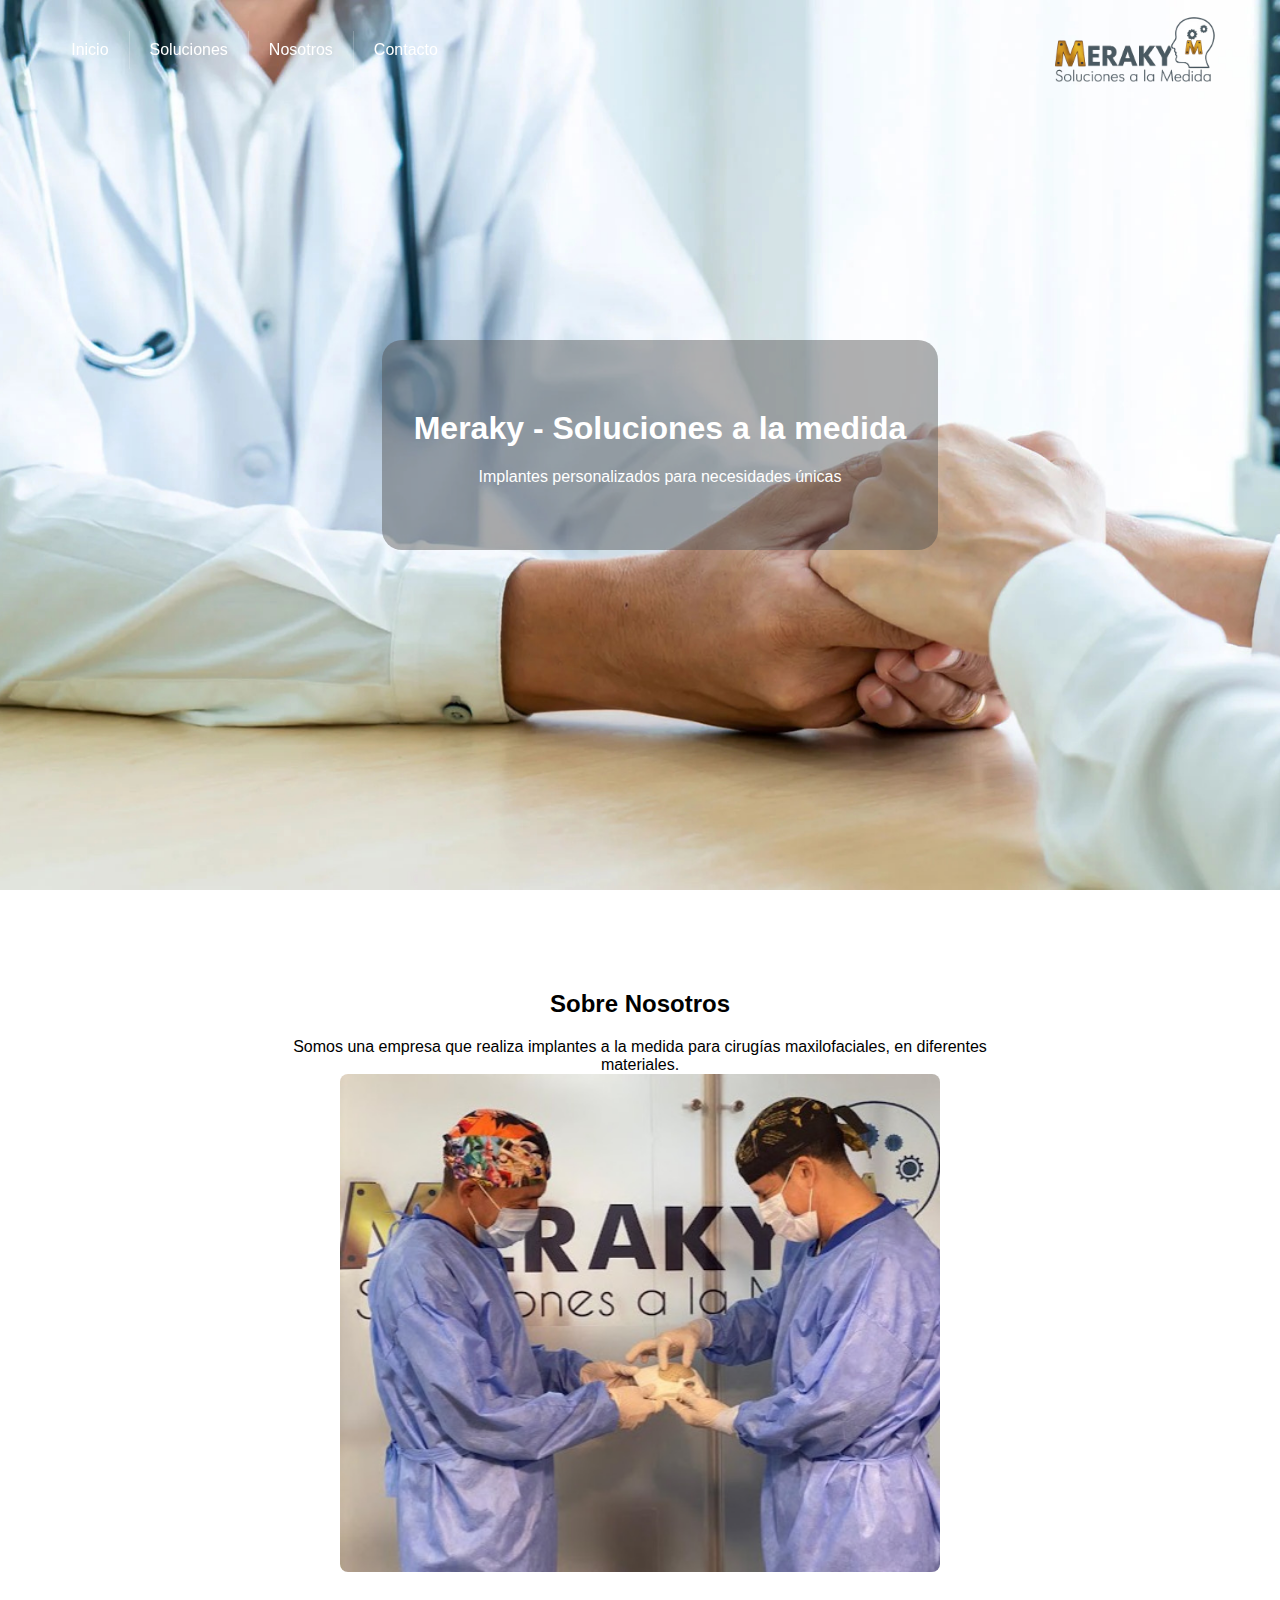
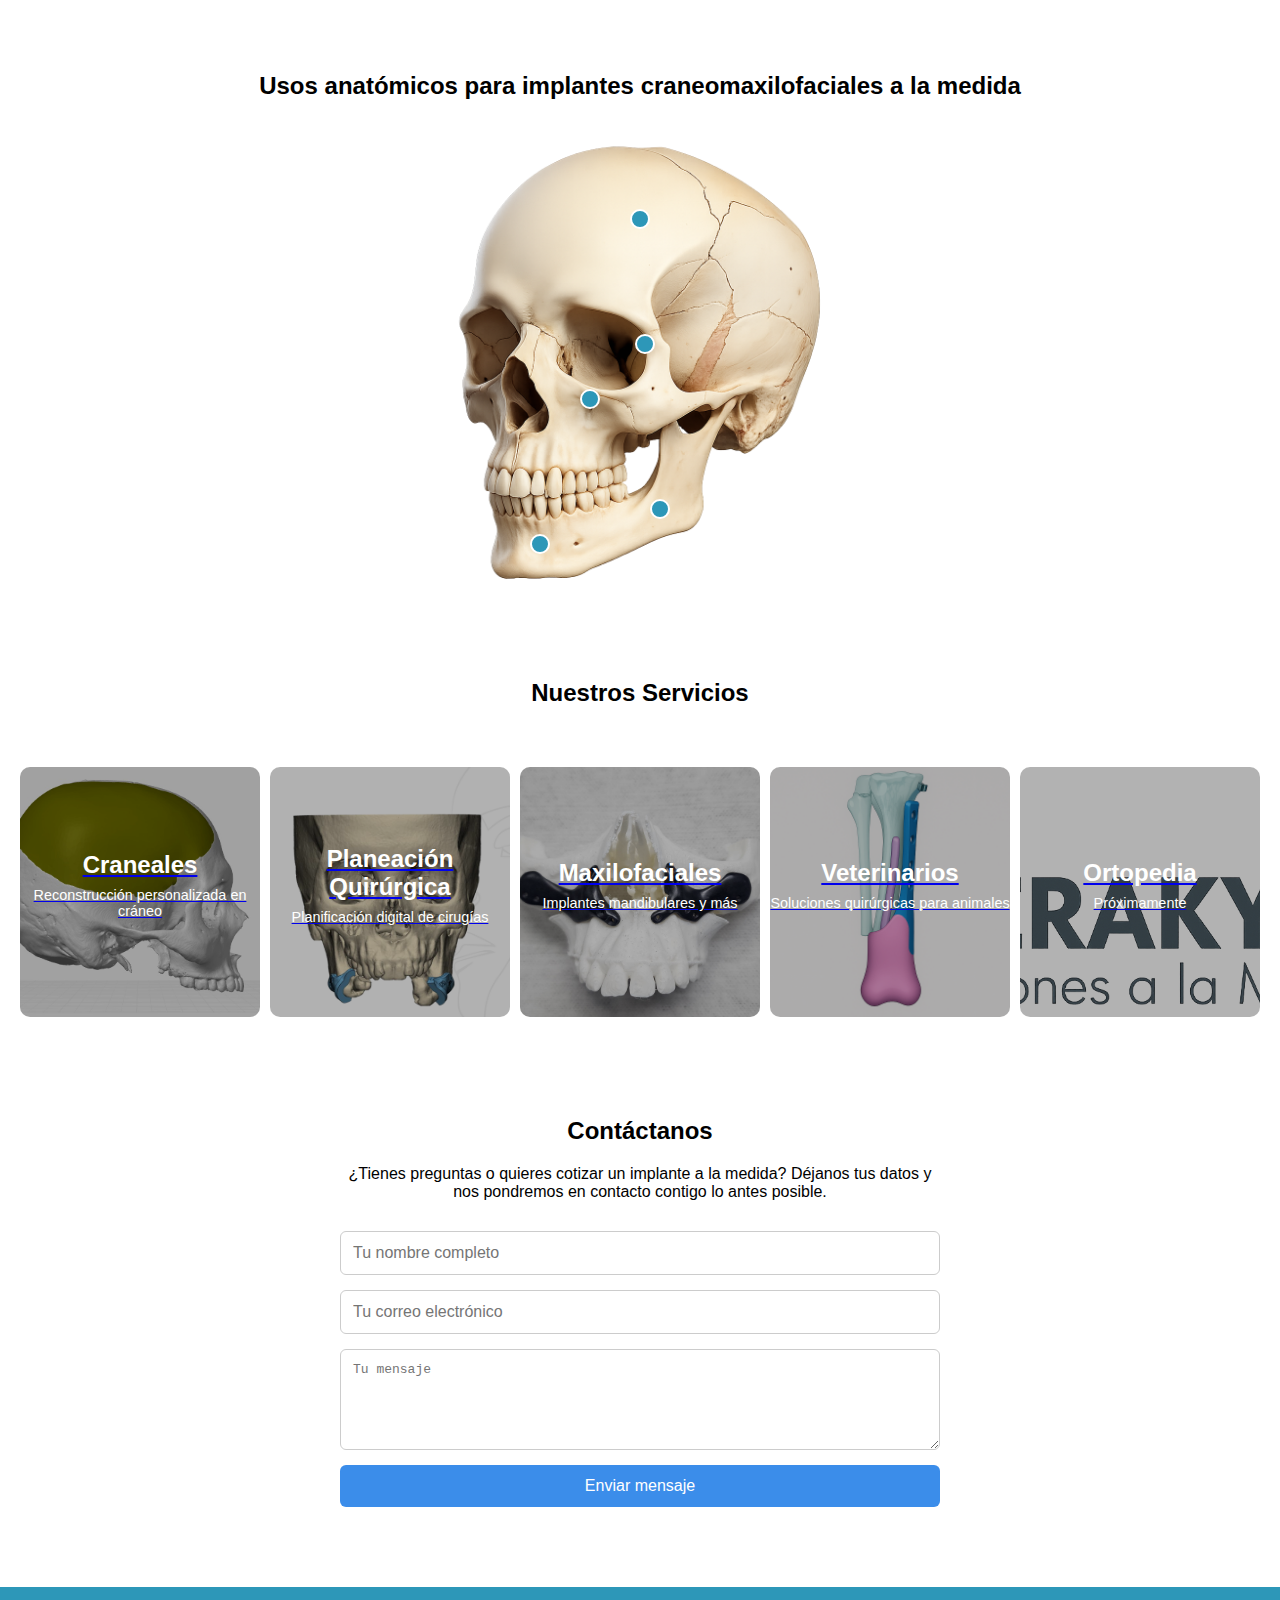
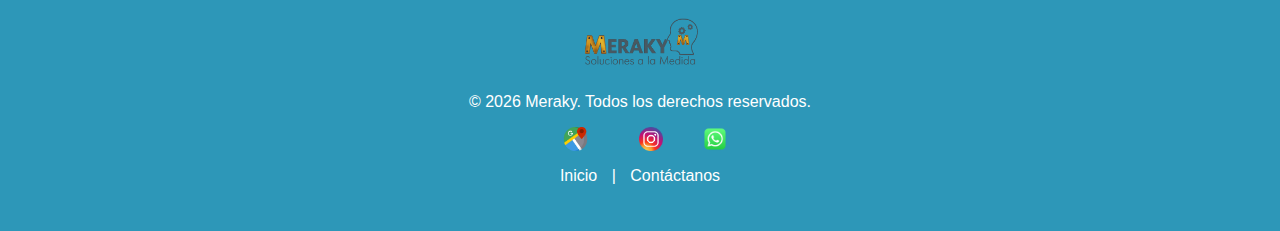
<file: index.html>
<!DOCTYPE html>
<html lang="es">
<head>
  <meta charset="UTF-8" />
  <meta name="viewport" content="width=device-width, initial-scale=1.0"/>
  <title>Meraky - Soluciones a la medida</title>
  <link rel="icon" type="image/png" href="img\favicon.png">
  
  <!-- SEO Básico -->
  <meta name="description" content="Meraky ofrece implantes personalizados a la medida, planificación quirúrgica y soluciones innovadoras en materiales como PEEK y PMMA.">
  <meta name="keywords" content="Meraky, implantes personalizados, cirugía maxilofacial, craneales, PEEK, PMMA, planificación quirúrgica">

  <!-- Swiper CSS -->
  <link rel="stylesheet" href="https://cdn.jsdelivr.net/npm/swiper@10/swiper-bundle.min.css" />
  <link rel="stylesheet" href="css/style.css">
</head>
<body>

<!-- HEADER que aparece al hacer scroll -->
<header id="main-header" class="transparente">
  <div class="header-content">
    <nav>
      <ul>
        <li><a href="index.html">Inicio</a></li>
        <li>
          <a href="#">Soluciones</a>
          <ul>
            <li><a href="consultoria.html">Consultoría</a></li>
            <li><a href="materiales.html">Materiales</a></li>
            <li><a href="capacitacion.html">Capacitación</a></li>
          </ul>
        </li>
        <li><a href="#nosotros">Nosotros</a></li>
        <li><a href="#contacto">Contacto</a></li>
      </ul>
    </nav>
    <div class="logo-right">
      <img src="img\LOGO_MERAKY.png" alt="Logo Meraky" />
    </div>
  </div>
</header>

<!-- Hero inicial con imagen de fondo -->
 
<section id="hero">
  <div class="hero-overlay">
    <h1>Meraky - Soluciones a la medida</h1>
    <p>Implantes personalizados para necesidades únicas</p>
  </div>
</section>

<!-- ========== SOBRE NOSOTROS ========== -->
<section id="nosotros" class="sobre-nosotros">
  <h2>Sobre Nosotros</h2>
  <p style="max-width: 700px; margin: auto;">
    Somos una empresa que realiza implantes a la medida para cirugías maxilofaciales, en diferentes materiales.
  </p>
  <img src="img\equipo_meraky.jpg" alt="Equipo profesional de Meraky trabajando" />
</section>

<!-- ========== ESQUELETO INTERACTIVO ========== -->
<section id="cirugias-implantes">
  <h2 style="text-align:center; color:#000000;">Usos anatómicos para implantes craneomaxilofaciales a la medida</h2>
  <div class="esqueleto-interactivo">
    <img src="img\Craneo.png" alt="Esqueleto humano Meraky" />  
    <!-- Tooltips anatómicos -->
    <div class="punto" style="top: 20%; left: 50%;">
      <div class="tooltip-personalizado">
        <img src="img\implante-craneo.jpg" alt="Implante craneal" />
        <h3>Implante Craneal</h3>
        <p>Diseñado a medida en PEEK o titanio para reconstrucción ósea.</p>
      </div>
    </div> 
    <div class="punto" style="top: 45%; left: 51%;">
      <div class="tooltip-personalizado">
        <img src="img\ojito.jpg" alt="Implante orbital" />
        <h3>Implante Orbital</h3>
        <p>Reconstrucción personalizada para cavidad ocular.</p>
      </div>
    </div> 
    <div class="punto" style="top: 56%; left: 40%;">
      <div class="tooltip-personalizado">
        <img src="img\ojito2.jpg" alt="Implante orbitario" />
        <h3>Implante Orbitario</h3>
        <p>Diseño anatómico para reconstrucción ocular derecha.</p>
      </div>
    </div>
    <div class="punto" style="top: 78%; left: 54%;">
      <div class="tooltip-personalizado">
        <img src="img\mandi.jpg" alt="Implante mandibular personalizado" />
        <h3>Implante Mandibular</h3>
        <p>Diseño 3D exacto para reconstrucción mandibular.</p>
      </div>
    </div>
    <div class="punto" style="top: 85%; left: 30%;">
      <div class="tooltip-personalizado">
        <img src="img\menton.jpg" alt="Implante de mentón" />
        <h3>Implante Mentón</h3>
        <p>Restauración estética y funcional del mentón.</p>
      </div>
    </div>
  </div>
</section>

<!-- ========== NUESTROS SERVICIOS ========== -->
<h2 style="text-align: center;">Nuestros Servicios</h2>
<section id="servicios" class="servicios-grid">
  <div class="servicio" style="background-image: url('img/craneales.jpg');">
    <a href="craneales.html">
      <div class="overlay">
        <h3>Craneales</h3>
        <p>Reconstrucción personalizada en cráneo</p>
      </div>
    </a>
  </div>
  <div class="servicio" style="background-image: url('img/planeacion.png');">
    <a href="planeacion.html">
      <div class="overlay">
        <h3>Planeación Quirúrgica</h3>
        <p>Planificación digital de cirugías</p>
      </div>
    </a>
  </div>
  <div class="servicio" style="background-image: url('img/maxilofaciales.jpg');">
    <a href="maxilofaciales.html">
      <div class="overlay">
        <h3>Maxilofaciales</h3>
        <p>Implantes mandibulares y más</p>
      </div>
    </a>
  </div>
  <div class="servicio" style="background-image: url('img/veterinarios.png');">
    <a href="veterinarios.html">
      <div class="overlay">
        <h3>Veterinarios</h3>
        <p>Soluciones quirúrgicas para animales</p>
      </div>
    </a>
  </div>
  <div class="servicio" style="background-image: url('img/LOGO_MERAKY.png');">
    <a href="ortopedia.html">
      <div class="overlay">
        <h3>Ortopedia</h3>
        <p>Próximamente</p>
      </div>
    </a>
  </div>
</section>

<!-- ========== CONTACTO ========== -->
<section id="contacto" class="contacto">
  <h2>Contáctanos</h2>
  <p style="text-align: center; max-width: 600px; margin: auto;">
    ¿Tienes preguntas o quieres cotizar un implante a la medida? Déjanos tus datos y nos pondremos en contacto contigo lo antes posible.
  </p>
  <form action="https://formspree.io/f/mrbqvbgk" method="POST" class="formulario-contacto">
    <input type="text" name="nombre" placeholder="Tu nombre completo" required>
    <input type="email" name="email" placeholder="Tu correo electrónico" required>
    <textarea name="mensaje" rows="5" placeholder="Tu mensaje" required></textarea>
    <button type="submit">Enviar mensaje</button>
  </form>
  <div id="mensaje-exito" class="notificacion-exito">
    ¡Gracias por tu mensaje! Te responderemos pronto.
  </div>
</section>

<!-- ========== FOOTER ========== -->
<footer>
  <div class="footer-content">
    <img src="img\LOGO_MERAKY.png" alt="Logo de Meraky" style="height: 50px; margin-bottom: 10px;" />
    <p>© <span id="anio"></span> Meraky. Todos los derechos reservados.</p>
    <div style="margin: 10px 0;">
      <a href="https://maps.app.goo.gl/mAawoEfUnV61vtST7" target="_blank" title="Ubicación">
        <img src="img\facebook-icon.png" alt="Ubicación Google Maps" style="height: 24px; margin: 0 8px;" />
      </a>
      <a href="https://www.instagram.com/meraky62018" target="_blank" title="Instagram">
        <img src="img\instagram-icon.png" alt="Instagram Meraky" style="height: 24px; margin: 0 8px;" />
      </a>
      <a href="https://wa.me/5730175688720" target="_blank" title="WhatsApp">
        <img src="img\whatsapp-icon.png" alt="WhatsApp Meraky" style="height: 24px; margin: 0 8px;" />
      </a>
    </div>
    <p><a href="#inicio">Inicio</a> | <a href="#contacto">Contáctanos</a></p>
  </div>
</footer>

<!-- ========== JS ========== -->
<script src="https://cdn.jsdelivr.net/npm/swiper@10/swiper-bundle.min.js"></script>
<script src="js/main.js"></script>
</body>
</html>
</file>
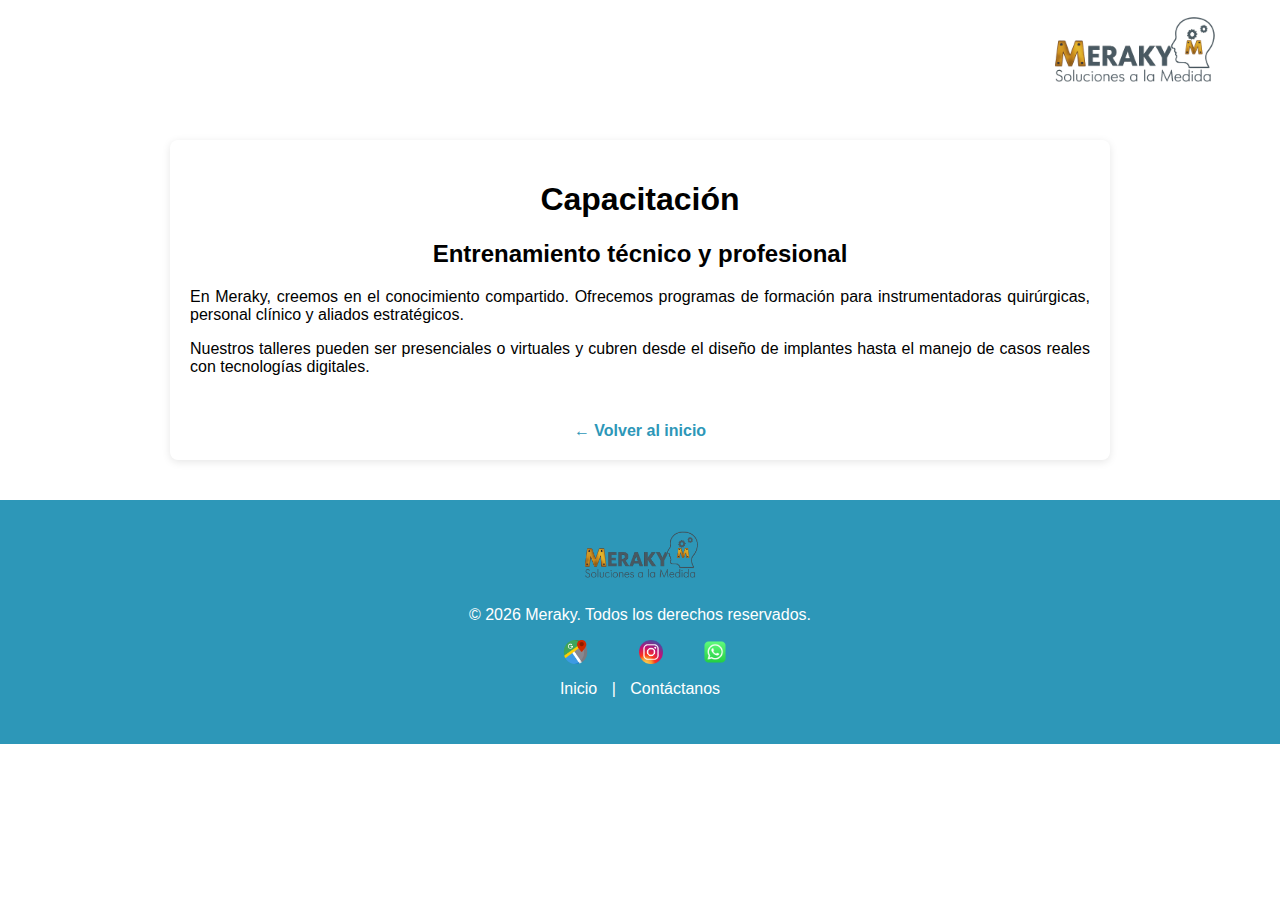
<file: capacitacion.html>
<!DOCTYPE html>
<html lang="es">
<head>
  <meta charset="UTF-8">
  <meta name="viewport" content="width=device-width, initial-scale=1.0">
  <title>Capacitación - Meraky</title>
  <link rel="icon" type="image/png" href="img\favicon.png">
<link rel="stylesheet" href="css/style.css">
  </head>
<body>
<!-- Parte superior -->
    <header class="header-azul">
      <div class="header-content">
    <nav>
      <ul>
        <li><a href="index.html">Inicio</a></li>
        <li>
          <a href="#">Soluciones</a>
          <ul>
            <li><a href="consultoria.html">Consultoría</a></li>
            <li><a href="materiales.html">Materiales</a></li>
            <li><a href="capacitacion.html">Capacitación</a></li>
          </ul>
        </li>
        <li><a href="sobre-nosotros.html">Nosotros</a></li>
        <li><a href="#contacto">Contacto</a></li>
      </ul>
    </nav>
    <div class="logo-right">
      <img src="img\LOGO_MERAKY.png" alt="Logo Meraky" />
    </div>
  </div>
</header>  
<!-- CAPACITACIÓN -->
  <main>
    <h1>Capacitación</h1>
    <h2>Entrenamiento técnico y profesional</h2>
    <p>En Meraky, creemos en el conocimiento compartido. Ofrecemos programas de formación para instrumentadoras quirúrgicas, personal clínico y aliados estratégicos.</p>
    <p>Nuestros talleres pueden ser presenciales o virtuales y cubren desde el diseño de implantes hasta el manejo de casos reales con tecnologías digitales.</p>
<!-- VOLVER INICIO -->
    <a class="volver" href="index.html">&larr; Volver al inicio</a>
  </main>
<!-- PARTE INFERIOR -->
  <footer>
    <div class="footer-content">
      <img src="img\LOGO_MERAKY.png" alt="Logo Meraky" style="height: 50px; margin-bottom: 10px;" />
      <p>© <span id="anio"></span> Meraky. Todos los derechos reservados.</p>
      <div style="margin: 10px 0;">
        <a href="https://maps.app.goo.gl/mAawoEfUnV61vtST7" target="_blank" title="Ubicación">
          <img src="img\facebook-icon.png" alt="Ubicación" style="height: 24px; margin: 0 8px;" />
        </a>
        <a href="https://www.instagram.com/meraky62018?utm_source=ig_web_button_share_sheet&igsh=ZDNlZDc0MzIxNw==" target="_blank" title="Instagram">
          <img src="img\instagram-icon.png" alt="Instagram" style="height: 24px; margin: 0 8px;" />
        </a>
        <a href="https://wa.me/573175688720" target="_blank" title="WhatsApp">
          <img src="img\whatsapp-icon.png" alt="WhatsApp" style="height: 24px; margin: 0 8px;" />
        </a>
      </div>
      <p>
        <a href="index.html">Inicio</a> |
        <a href="index.html#contacto">Contáctanos</a>
      </p>
    </div>
  </footer>
<script src="https://cdn.jsdelivr.net/npm/swiper@10/swiper-bundle.min.js"></script>
<script src="js/main.js"></script>
</body>
</html>
</file>
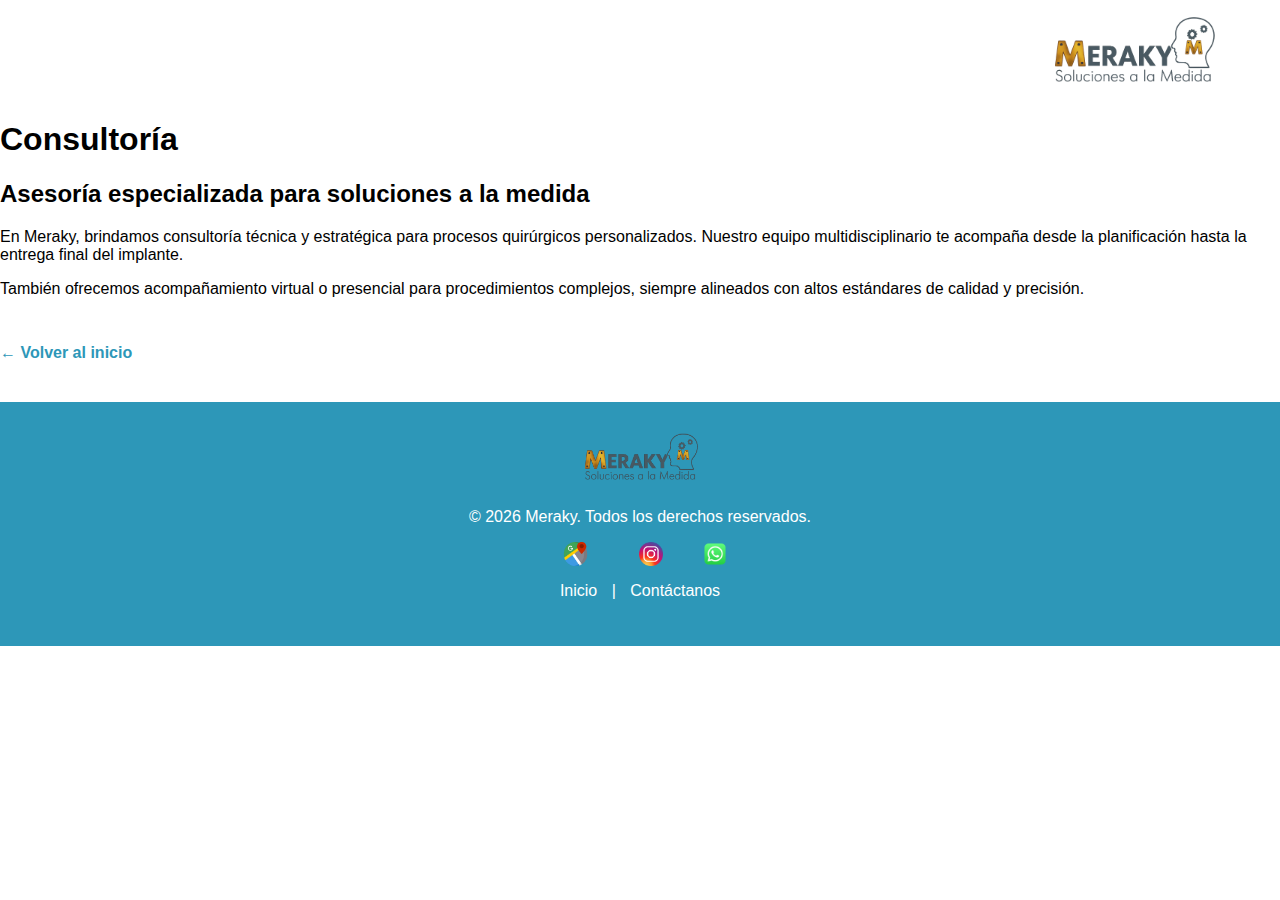
<file: consultoria.html>
<!DOCTYPE html>
<html lang="es">
<head>
  <meta charset="UTF-8">
  <meta name="viewport" content="width=device-width, initial-scale=1.0">
  <title>Consultoría - Meraky</title>
  <link rel="icon" type="image/png" href="img\favicon.png">
<link rel="stylesheet" href="css/style.css">
</head>
<body>
<!-- Parte superior -->
    <header class="header-azul">
      <div class="header-content">
    <nav>
      <ul>
        <li><a href="index.html">Inicio</a></li>
        <li>
          <a href="#">Soluciones</a>
          <ul>
            <li><a href="consultoria.html">Consultoría</a></li>
            <li><a href="materiales.html">Materiales</a></li>
            <li><a href="capacitacion.html">Capacitación</a></li>
          </ul>
        </li>
        <li><a href="#nosotros">Nosotros</a></li>
        <li><a href="#contacto">Contacto</a></li>
      </ul>
    </nav>
    <div class="logo-right">
      <img src="img\LOGO_MERAKY.png" alt="Logo Meraky" />
    </div>
  </div>
</header>
<!-- Consultoria -->
    <h1>Consultoría</h1>
    <h2>Asesoría especializada para soluciones a la medida</h2>
    <p>En Meraky, brindamos consultoría técnica y estratégica para procesos quirúrgicos personalizados. Nuestro equipo multidisciplinario te acompaña desde la planificación hasta la entrega final del implante.</p>
    <p>También ofrecemos acompañamiento virtual o presencial para procedimientos complejos, siempre alineados con altos estándares de calidad y precisión.</p>
<!-- VOLVER INICIO -->
    <a class="volver" href="index.html">&larr; Volver al inicio</a>
  </main>
  <!-- Parte inferior -->
  <footer>
    <div class="footer-content">
      <img src="img\LOGO_MERAKY.png" alt="Logo Meraky" style="height: 50px; margin-bottom: 10px;" />
      <p>© <span id="anio"></span> Meraky. Todos los derechos reservados.</p>
      <div style="margin: 10px 0;">
        <a href="https://maps.app.goo.gl/mAawoEfUnV61vtST7" target="_blank" title="Ubicación">
          <img src="img\facebook-icon.png" alt="Ubicación" style="height: 24px; margin: 0 8px;" />
        </a>
        <a href="https://www.instagram.com/meraky62018?utm_source=ig_web_button_share_sheet&igsh=ZDNlZDc0MzIxNw==" target="_blank" title="Instagram">
          <img src="img\instagram-icon.png" alt="Instagram" style="height: 24px; margin: 0 8px;" />
        </a>
        <a href="https://wa.me/57317568720" target="_blank" title="WhatsApp">
          <img src="img\whatsapp-icon.png" alt="WhatsApp" style="height: 24px; margin: 0 8px;" />
        </a>
      </div>
      <p>
        <a href="index.html">Inicio</a> |
        <a href="index.html#contacto">Contáctanos</a>
      </p>
    </div>
  </footer>
<script src="https://cdn.jsdelivr.net/npm/swiper@10/swiper-bundle.min.js"></script>
<script src="js/main.js"></script>
</body>
</html>
</file>
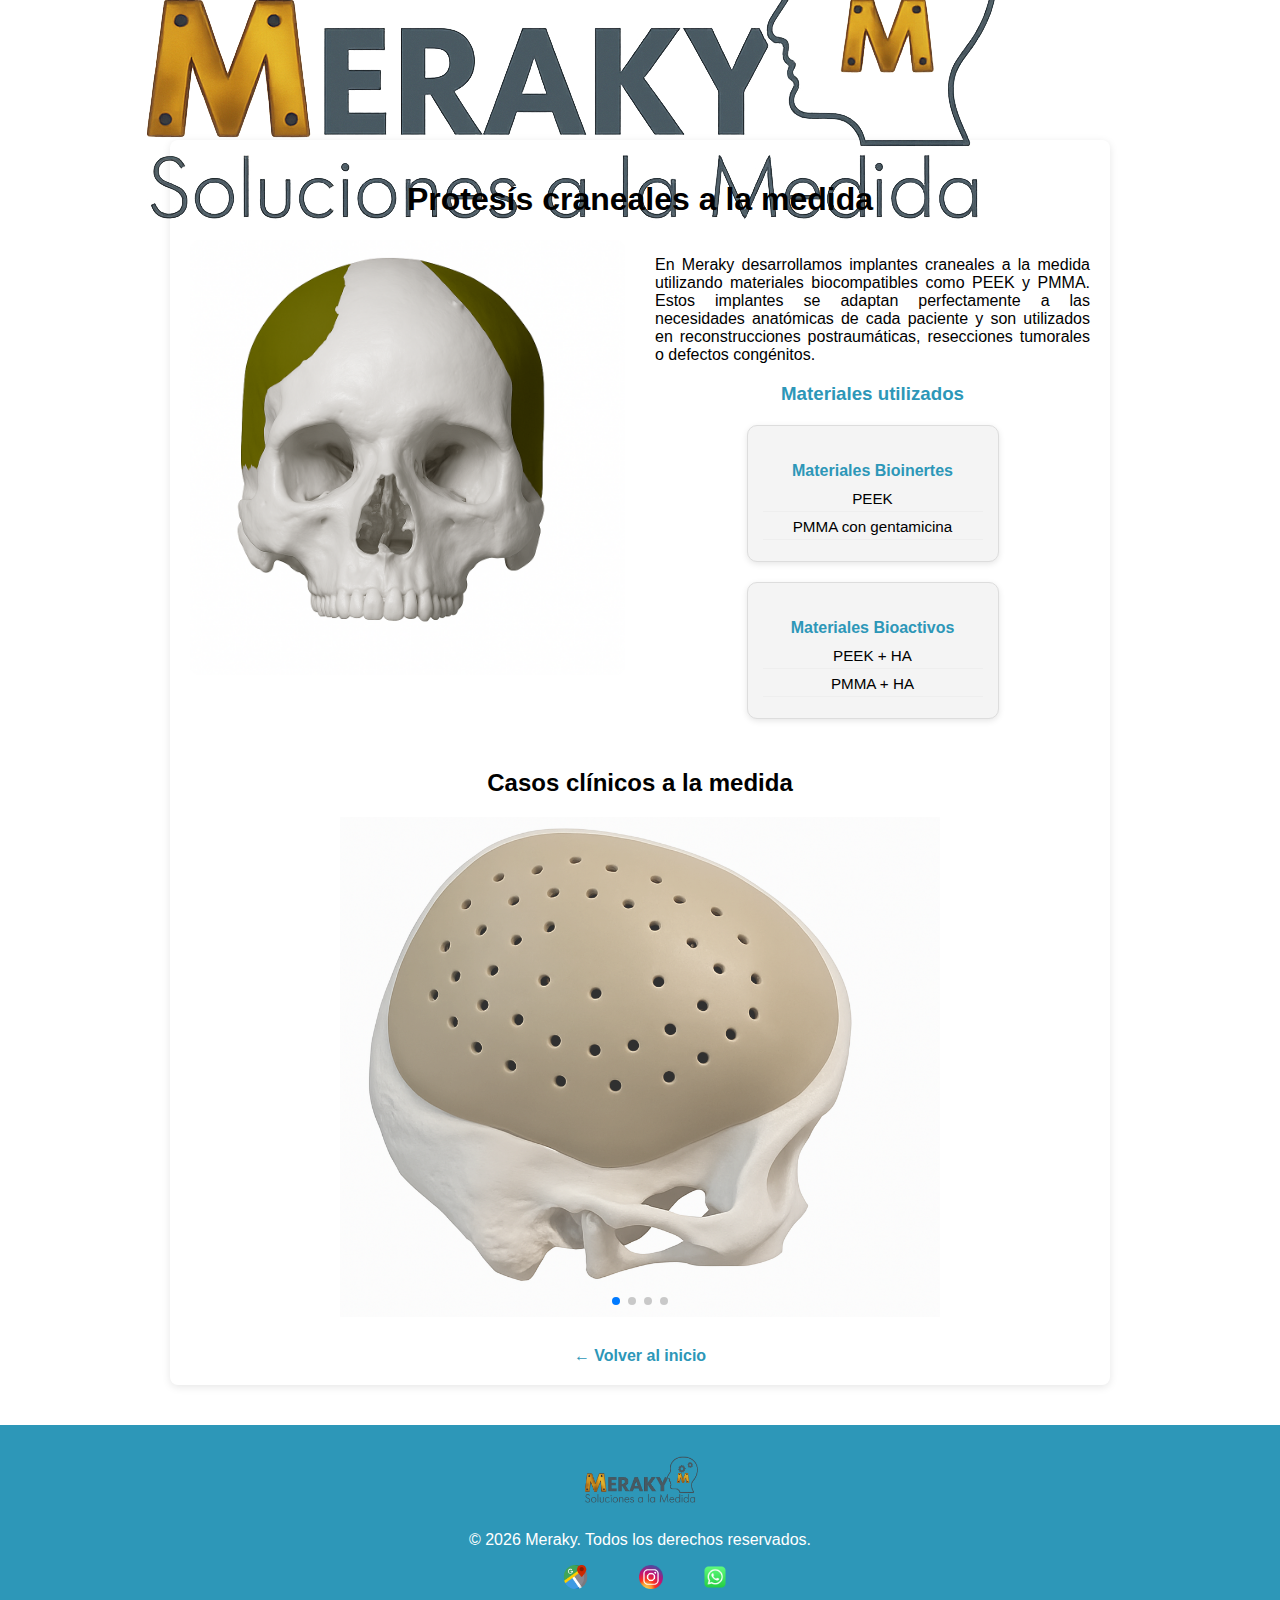
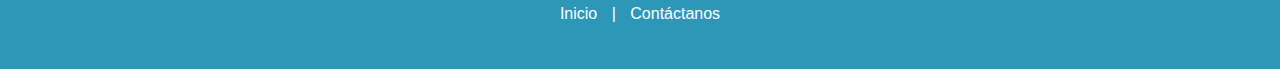
<file: craneales.html>
<!DOCTYPE html>
<html lang="es">
<head>
  <meta charset="UTF-8" />
  <meta name="viewport" content="width=device-width, initial-scale=1.0" />
  <title>Craneales - Meraky</title>
  <link rel="icon" type="image/png" href="favicon.png" />
  <link rel="stylesheet" href="css/style.css" />
  <link rel="stylesheet" href="https://cdn.jsdelivr.net/npm/swiper@10/swiper-bundle.min.css"/>
</head>

<body>
  <header>
    <div class="header-content">
      <img src="LOGO_MERAKY.png" alt="Logo Meraky" />
      <nav>
        <ul>
          <li><a href="index.html">Inicio</a></li>
          <li>
            <a href="#">Soluciones</a>
            <ul>
              <li><a href="consultoria.html">Consultoría</a></li>
              <li><a href="materiales.html">Materiales</a></li>
              <li><a href="capacitacion.html">Capacitación</a></li>
            </ul>
          </li>
          <li><a href="index.html#nosotros">Nosotros</a></li>
          <li><a href="index.html#contacto">Contacto</a></li>
        </ul>
      </nav>
    </div>
  </header>

  <main>
    <h1>Protesís craneales a la medida</h1>
    <div style="display: flex; flex-wrap: wrap; gap: 30px; align-items: flex-start; justify-content: center;">
      <div style="flex: 1; min-width: 300px; max-width: 500px;">
        <img src="craneo_implante.png" alt="Implante craneal" style="width: 100%; border-radius: 10px;" />
      </div>
      <div style="flex: 1; min-width: 300px;">
        <p>
          En Meraky desarrollamos implantes craneales a la medida utilizando materiales biocompatibles como PEEK y PMMA.
          Estos implantes se adaptan perfectamente a las necesidades anatómicas de cada paciente y son utilizados en reconstrucciones postraumáticas,
          resecciones tumorales o defectos congénitos.
        </p>
        <h3 style="color: #2d97b8;">Materiales utilizados</h3>
<div class="materiales-contenedor">
  <div class="grupo-material">
    <h4>Materiales Bioinertes</h4>
    <ul>
      <li>PEEK</li>
      <li>PMMA con gentamicina</li>
    </ul>
  </div>
  <div class="grupo-material">
    <h4>Materiales Bioactivos</h4>
    <ul>
      <li>PEEK + HA</li>
      <li>PMMA + HA</li>
    </ul>
  </div>
</div>
      </div>
    </div>

    <h2 style="margin-top: 50px;">Casos clínicos a la medida</h2>
    <div class="swiper mySwiper" style="margin-top: 20px; max-width: 600px; margin-inline: auto;">
      <div class="swiper-wrapper">
        <div class="swiper-slide"><img src="caso_craneal1.png" alt="Caso clínico 1"></div>
        <div class="swiper-slide"><img src="caso_craneal2.png" alt="Caso clínico 2"></div>
        <div class="swiper-slide"><img src="caso_craneal3.png" alt="Caso clínico 3"></div>
        <div class="swiper-slide"><img src="caso_craneal4.png" alt="Caso clínico 4"></div>
      </div>
      <div class="swiper-pagination"></div>
    </div>

    <a class="volver" href="index.html">&larr; Volver al inicio</a>
  </main>

  <footer>
    <div class="footer-content">
      <img src="LOGO_MERAKY.png" alt="Logo Meraky" style="height: 50px; margin-bottom: 10px;" />
      <p>© <span id="anio"></span> Meraky. Todos los derechos reservados.</p>
      <div style="margin: 10px 0;">
        <a href="https://maps.app.goo.gl/mAawoEfUnV61vtST7" target="_blank"><img src="facebook-icon.png" alt="Ubicación" style="height: 24px; margin: 0 8px;" /></a>
        <a href="https://www.instagram.com/meraky62018" target="_blank"><img src="instagram-icon.png" alt="Instagram" style="height: 24px; margin: 0 8px;" /></a>
        <a href="https://wa.me/5730175688720" target="_blank"><img src="whatsapp-icon.png" alt="WhatsApp" style="height: 24px; margin: 0 8px;" /></a>
      </div>
      <p><a href="index.html">Inicio</a> | <a href="index.html#contacto">Contáctanos</a></p>
    </div>
  </footer>

  <script>
    document.getElementById("anio").textContent = new Date().getFullYear();
  </script>
  <script src="https://cdn.jsdelivr.net/npm/swiper@10/swiper-bundle.min.js"></script>
  <script>
    const swiper = new Swiper(".mySwiper", {
      loop: true,
      autoplay: {
        delay: 5000,
        disableOnInteraction: false,
      },
      pagination: {
        el: ".swiper-pagination",
        clickable: true,
      },
    });
  </script>
</body>
</html>
</file>
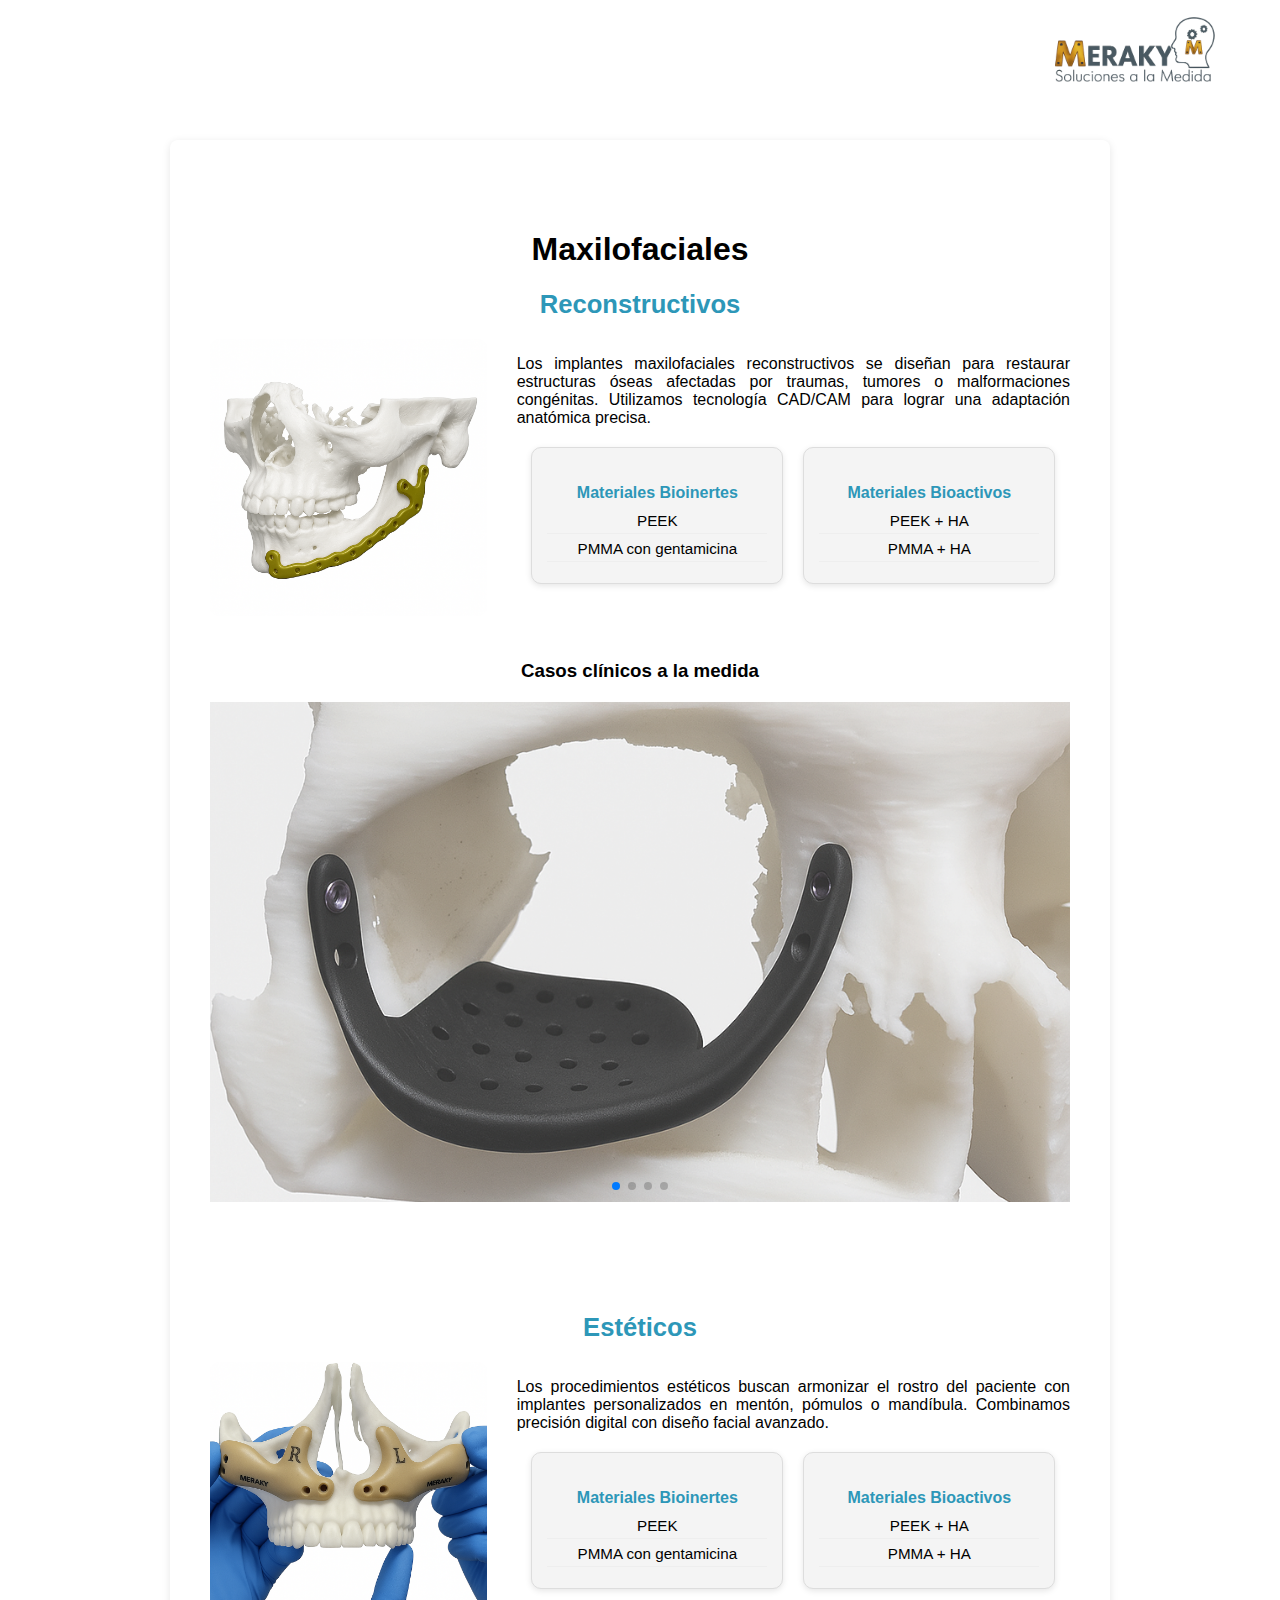
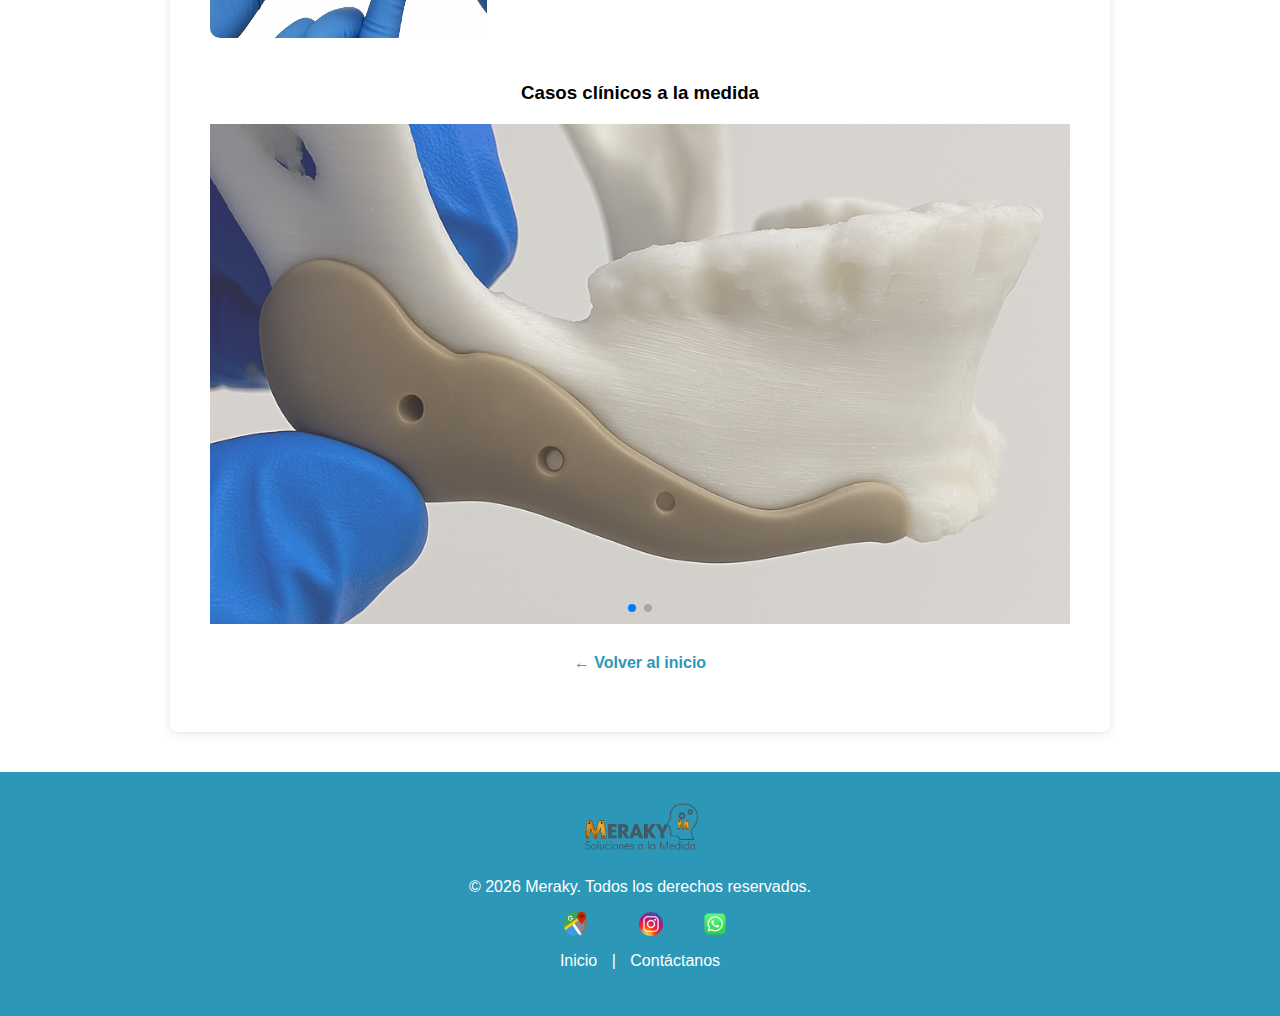
<file: maxilofaciales.html>
<!DOCTYPE html>
<html lang="es">
<head>
  <meta charset="UTF-8" />
  <meta name="viewport" content="width=device-width, initial-scale=1.0"/>
  <title>Maxilofaciales - Meraky</title>
  <link rel="stylesheet" href="css/style.css" />
  <link rel="stylesheet" href="https://cdn.jsdelivr.net/npm/swiper@10/swiper-bundle.min.css" />
  <link rel="icon" type="image/png" href="img\favicon.png">
</head>
<body>

    <header class="header-azul">
      <div class="header-content">
    <nav>
      <ul>
        <li><a href="index.html">Inicio</a></li>
        <li>
          <a href="#">Soluciones</a>
          <ul>
            <li><a href="consultoria.html">Consultoría</a></li>
            <li><a href="materiales.html">Materiales</a></li>
            <li><a href="capacitacion.html">Capacitación</a></li>
          </ul>
        </li>
        <li><a href="sobre-nosotros.html">Nosotros</a></li>
        <li><a href="#contacto">Contacto</a></li>
      </ul>
    </nav>
    <div class="logo-right">
      <img src="img\LOGO_MERAKY.png" alt="Logo Meraky" />
    </div>
  </div>
</header>

<main>
  <!-- Reconstructivos -->
  <section class="grupo-materiales">
    <h1>Maxilofaciales</h1>
    <h2 class="subtitulo-material">Reconstructivos</h2>
    <div style="display: flex; flex-wrap: wrap; gap: 30px; align-items: flex-start;">
      <div style="flex: 1;">
        <img src="img\maxilofacial-reconstructivo.png" alt="Maxilofacial Reconstructivo" style="width: 100%; max-width: 450px; border-radius: 10px;" />
      </div>
      <div style="flex: 2;">
        <p>
          Los implantes maxilofaciales reconstructivos se diseñan para restaurar estructuras óseas afectadas por traumas, tumores o malformaciones congénitas. Utilizamos tecnología CAD/CAM para lograr una adaptación anatómica precisa.
        </p>
        <div class="materiales-contenedor">
  <div class="grupo-material">
    <h4>Materiales Bioinertes</h4>
    <ul>
      <li>PEEK</li>
      <li>PMMA con gentamicina</li>
    </ul>
  </div>
  <div class="grupo-material">
    <h4>Materiales Bioactivos</h4>
    <ul>
      <li>PEEK + HA</li>
      <li>PMMA + HA</li>
    </ul>
  </div>
</div>
      </div>
    </div>

    <h3 style="margin-top: 40px;">Casos clínicos a la medida</h3>
    <div class="swiper mySwiper" style="margin-top: 20px;">
      <div class="swiper-wrapper">
        <div class="swiper-slide"><img src="img\caso-max1.png" alt="Caso maxilofacial 1"></div>
        <div class="swiper-slide"><img src="img\caso-max2.jpg" alt="Caso maxilofacial 2"></div>
        <div class="swiper-slide"><img src="img\caso-max3.png" alt="Caso maxilofacial 3"></div>
        <div class="swiper-slide"><img src="img\caso-max4.jpg" alt="Caso maxilofacial 4"></div>
      </div>
      <div class="swiper-pagination"></div>
    </div>
  </section>

  <!-- Estéticos -->
  <section class="grupo-materiales">
    <h2 class="subtitulo-material">Estéticos</h2>
    <div style="display: flex; flex-wrap: wrap; gap: 30px; align-items: flex-start;">
      <div style="flex: 1;">
        <img src="img\maxilofacial-estetico.png" alt="Maxilofacial Estético" style="width: 100%; max-width: 450px; border-radius: 10px;" />
      </div>
      <div style="flex: 2;">
        <p>
          Los procedimientos estéticos buscan armonizar el rostro del paciente con implantes personalizados en mentón, pómulos o mandíbula. Combinamos precisión digital con diseño facial avanzado.
        </p>
                <div class="materiales-contenedor">
  <div class="grupo-material">
    <h4>Materiales Bioinertes</h4>
    <ul>
      <li>PEEK</li>
      <li>PMMA con gentamicina</li>
    </ul>
  </div>
  <div class="grupo-material">
    <h4>Materiales Bioactivos</h4>
    <ul>
      <li>PEEK + HA</li>
      <li>PMMA + HA</li>
    </ul>
  </div>
</div>
      </div>
    </div>

    <h3 style="margin-top: 40px;">Casos clínicos a la medida</h3>
    <div class="swiper mySwiper" style="margin-top: 20px;">
      <div class="swiper-wrapper">
        <div class="swiper-slide"><img src="img\caso-estetico1.png" alt="Caso estético 1"></div>
        <div class="swiper-slide"><img src="img\caso-estetico2.png" alt="Caso estético 2"></div>
      </div>
      <div class="swiper-pagination"></div>
    </div>

    <a class="volver" href="index.html">&larr; Volver al inicio</a>
  </section>
</main>

  <footer>
    <div class="footer-content">
      <img src="img\LOGO_MERAKY.png" alt="Logo Meraky" style="height: 50px; margin-bottom: 10px;" />
      <p>© <span id="anio"></span> Meraky. Todos los derechos reservados.</p>
      <div style="margin: 10px 0;">
        <a href="https://maps.app.goo.gl/mAawoEfUnV61vtST7" target="_blank"><img src="img\facebook-icon.png" alt="Ubicación" style="height: 24px; margin: 0 8px;" /></a>
        <a href="https://www.instagram.com/meraky62018" target="_blank"><img src="img\instagram-icon.png" alt="Instagram" style="height: 24px; margin: 0 8px;" /></a>
        <a href="https://wa.me/5730175688720" target="_blank"><img src="img\whatsapp-icon.png" alt="WhatsApp" style="height: 24px; margin: 0 8px;" /></a>
      </div>
      <p><a href="index.html">Inicio</a> | <a href="index.html#contacto">Contáctanos</a></p>
    </div>
  </footer>

<script>
  document.getElementById("anio").textContent = new Date().getFullYear();
</script>
<script src="https://cdn.jsdelivr.net/npm/swiper@10/swiper-bundle.min.js"></script>
<script>
  const swipers = document.querySelectorAll('.mySwiper');
  swipers.forEach(swiperEl => {
    new Swiper(swiperEl, {
      loop: true,
      autoplay: {
        delay: 5000,
        disableOnInteraction: false,
      },
      pagination: {
        el: swiperEl.querySelector('.swiper-pagination'),
        clickable: true,
      }
    });
  });
</script>
</body>
</html>
</file>
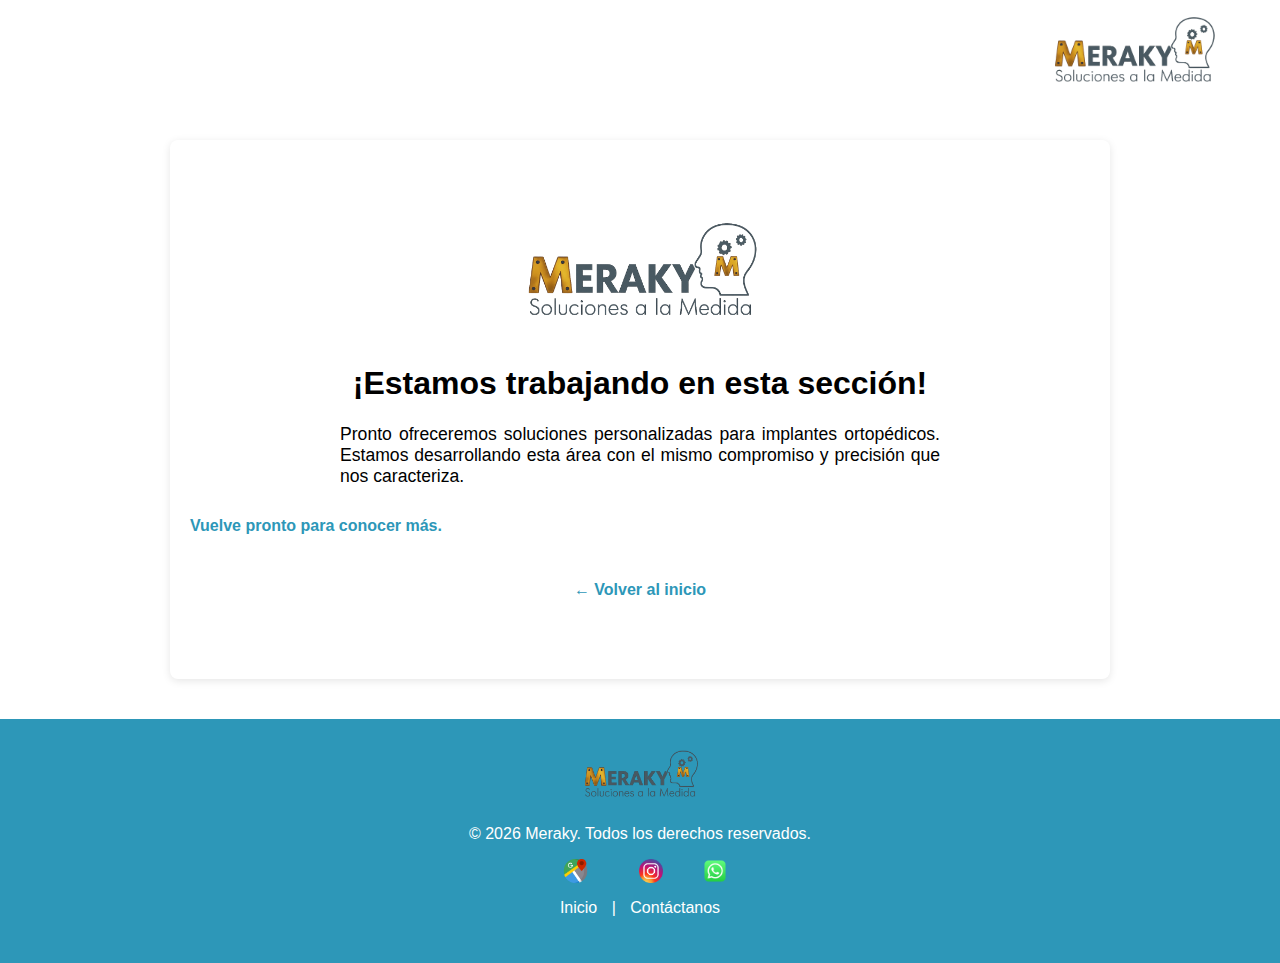
<file: ortopedia.html>
<!DOCTYPE html>
<html lang="es">
<head>
  <meta charset="UTF-8" />
  <title>Ortopedia - Meraky</title>
  <link rel="icon" type="image/png" href="img\favicon.png" />
  <link rel="stylesheet" href="css/style.css" />
</head>
<body>
    <header class="header-azul">
      <div class="header-content">
    <nav>
      <ul>
        <li><a href="index.html">Inicio</a></li>
        <li>
          <a href="#">Soluciones</a>
          <ul>
            <li><a href="consultoria.html">Consultoría</a></li>
            <li><a href="materiales.html">Materiales</a></li>
            <li><a href="capacitacion.html">Capacitación</a></li>
          </ul>
        </li>
        <li><a href="sobre-nosotros.html">Nosotros</a></li>
        <li><a href="#contacto">Contacto</a></li>
      </ul>
    </nav>
    <div class="logo-right">
      <img src="img\LOGO_MERAKY.png" alt="Logo Meraky" />
    </div>
  </div>
</header>

  <main style="text-align: center; padding: 80px 20px;">
    <img src="img\LOGO_MERAKY.png" alt="Logo Meraky" style="height: 100px; margin-bottom: 20px;" />
    <h1>¡Estamos trabajando en esta sección!</h1>
    <p style="font-size: 1.1em; max-width: 600px; margin: 0 auto 30px;">
      Pronto ofreceremos soluciones personalizadas para implantes ortopédicos.
      Estamos desarrollando esta área con el mismo compromiso y precisión que nos caracteriza.
    </p>
    <p style="color: #2d97b8; font-weight: bold;">Vuelve pronto para conocer más.</p>

    <!--
    <div style="display: flex; flex-wrap: wrap; gap: 30px; align-items: flex-start; justify-content: center; margin-top: 60px;">
      <div style="flex: 1; min-width: 300px; max-width: 500px;">
        <img src="img\implante_ortopedia.png" alt="Implante ortopédico" style="width: 100%; border-radius: 10px;" />
      </div>
      <div style="flex: 1; min-width: 300px;">
        <p>
          En Meraky estamos desarrollando implantes ortopédicos a la medida para diferentes áreas del cuerpo,
          buscando siempre una integración funcional, resistencia mecánica óptima y materiales biocompatibles.
        </p>
        <h3 style="color: #2d97b8;">Materiales utilizados</h3>
        <div class="materiales-contenedor">
          <div class="grupo-material">
            <h4>Materiales Bioinertes</h4>
            <ul>
              <li>PEEK</li>
              <li>PMMA con gentamicina</li>
            </ul>
          </div>
          <div class="grupo-material">
            <h4>Materiales Bioactivos</h4>
            <ul>
              <li>PEEK + HA</li>
              <li>PMMA + HA</li>
            </ul>
          </div>
        </div>
      </div>
    </div>

    <h2 style="margin-top: 50px;">Casos clínicos a la medida</h2>
    <div class="swiper mySwiper" style="margin-top: 20px; max-width: 600px; margin-inline: auto;">
      <div class="swiper-wrapper">
        <div class="swiper-slide"><img src="img\caso_ortopedia1.png" alt="Caso clínico 1"></div>
        <div class="swiper-slide"><img src="img\caso_ortopedia2.png" alt="Caso clínico 2"></div>
      </div>
      <div class="swiper-pagination"></div>
    </div>
    -->
    
    <a class="volver" href="index.html">&larr; Volver al inicio</a>
  </main>

  <footer>
    <div class="footer-content">
      <img src="img\LOGO_MERAKY.png" alt="Logo Meraky" style="height: 50px; margin-bottom: 10px;" />
      <p>© <span id="anio"></span> Meraky. Todos los derechos reservados.</p>
      <div style="margin: 10px 0;">
        <a href="https://maps.app.goo.gl/mAawoEfUnV61vtST7" target="_blank"><img src="img\facebook-icon.png" alt="Ubicación" style="height: 24px; margin: 0 8px;" /></a>
        <a href="https://www.instagram.com/meraky62018" target="_blank"><img src="img\instagram-icon.png" alt="Instagram" style="height: 24px; margin: 0 8px;" /></a>
        <a href="https://wa.me/5730175688720" target="_blank"><img src="img\whatsapp-icon.png" alt="WhatsApp" style="height: 24px; margin: 0 8px;" /></a>
      </div>
      <p><a href="index.html">Inicio</a> | <a href="index.html#contacto">Contáctanos</a></p>
    </div>
  </footer>

  <script>
    document.getElementById("anio").textContent = new Date().getFullYear();
  </script>
</body>
</html>
</file>
<file: css/style.css>
@import url("layout.css");
@import url("header.css");
@import url("footer.css");
@import url("cards.css");
@import url("seccion-servicios.css");
@import url("materiales.css");
@import url("carrusel.css");
@import url("formulario.css");
@import url("tooltip.css");
@import url("seccion-inicio.css");
@import url("carrusel.css");
@import url("planeacion.css");
</file>
